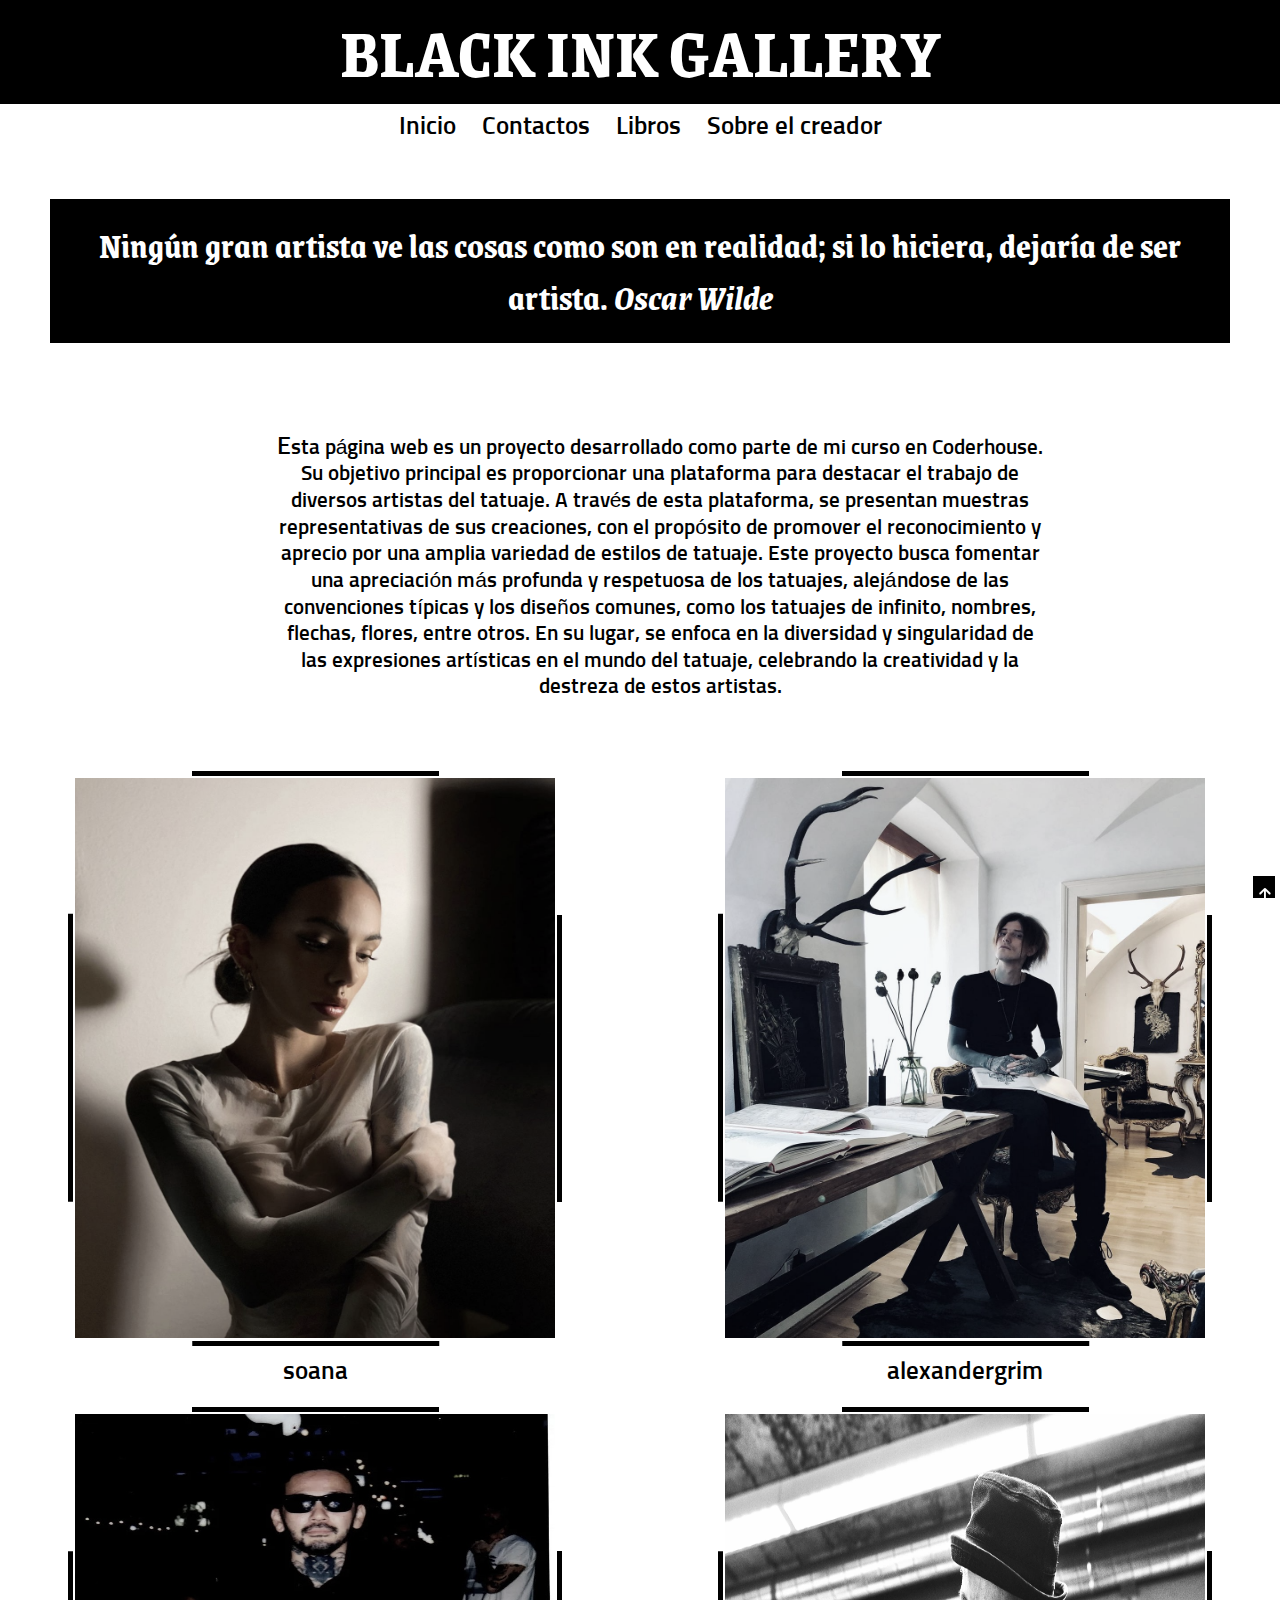
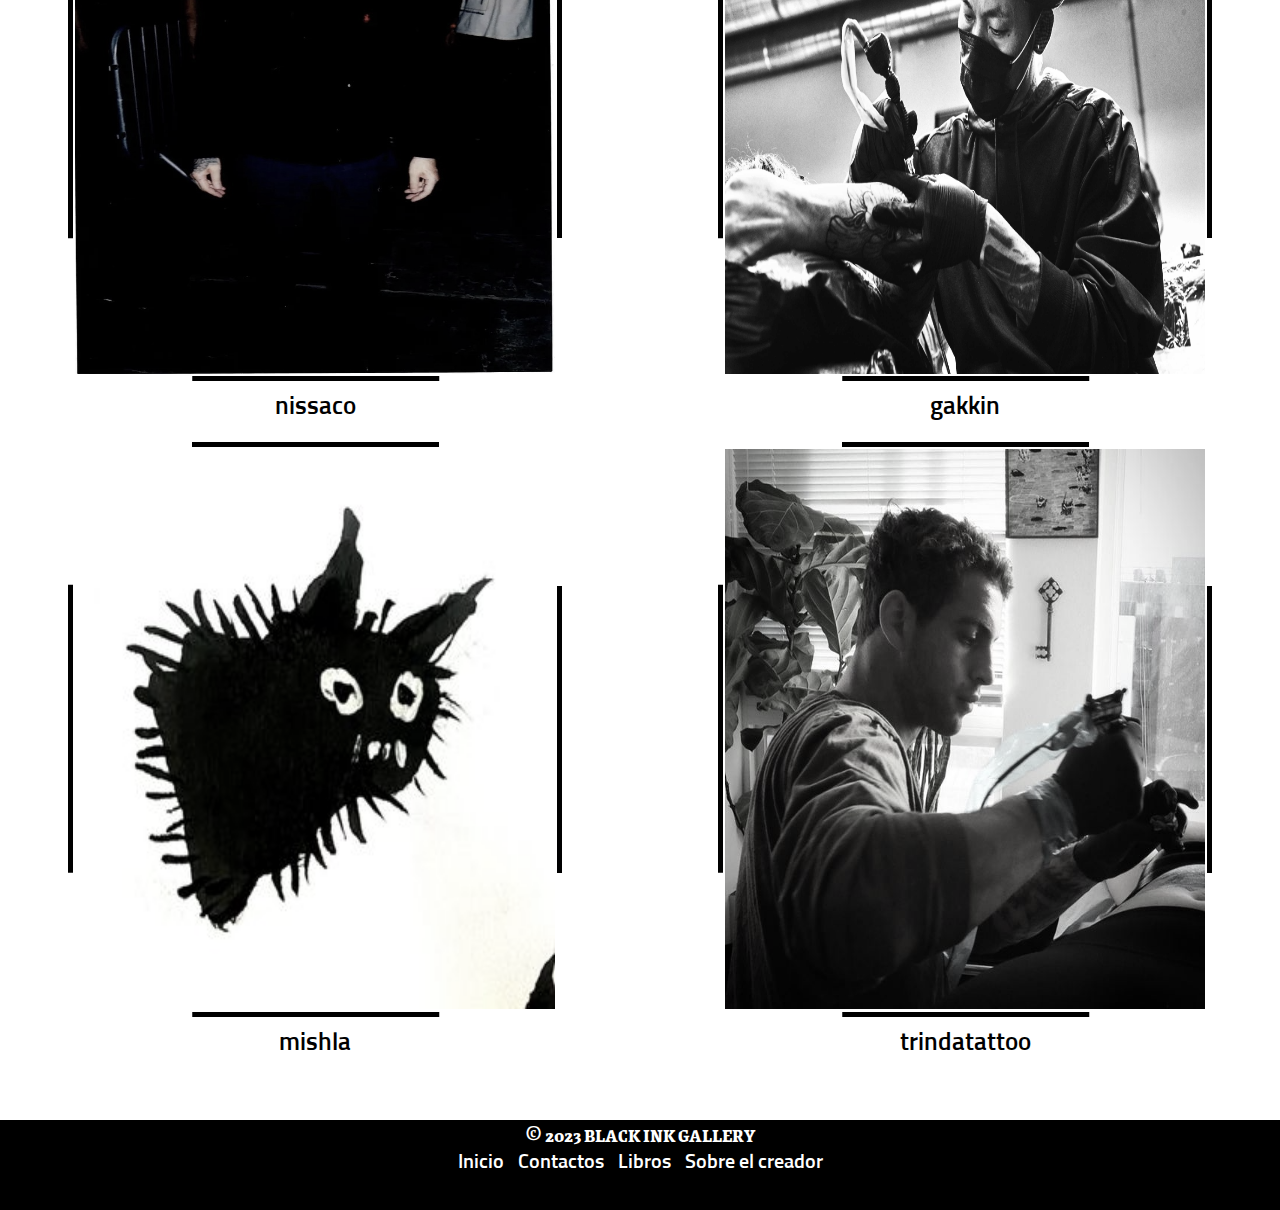
<file: index.html>
<!DOCTYPE html>
<html lang="es">
<head>
    <meta charset="UTF-8">
    <meta name="viewport" content="width=device-width, initial-scale=1.0">
    <title>BLACK INK GALLERY</title>
    <!--BS-->
    <link rel="stylesheet" href="https://cdn.jsdelivr.net/npm/bootstrap@4.6.2/dist/css/bootstrap.min.css" integrity="sha384-xOolHFLEh07PJGoPkLv1IbcEPTNtaed2xpHsD9ESMhqIYd0nLMwNLD69Npy4HI+N" crossorigin="anonymous">
    <link rel="stylesheet" href="css/estilos.css">
    <link rel="stylesheet" href="https://cdnjs.cloudflare.com/ajax/libs/font-awesome/6.0.0-beta3/css/all.min.css">
    <link rel="icon" href="/multimedia/droplet-solid.ico" type="image/x-icon">
</head>
<body>
  <h1>BLACK INK GALLERY</h1>
    <header>
        <nav class="barra">
            <ul>
              <li><a href="index.html">Inicio</a></li>
              <li><a href="./pages/contacto.html">Contactos</a></li> 
              <li><a href="./pages/libros.html">Libros</a></li>
              <li><a href="./pages/sobreelcreador.html">Sobre el creador</a></li>
            </ul>
          </nav>
    </header>

    <h2>Ningún gran artista ve las cosas como son en realidad; si lo hiciera, dejaría de ser artista. <cite>Oscar Wilde</cite></h2>

    <p class="introduccion f-letter">Esta página web es un proyecto desarrollado como parte de mi curso en Coderhouse. Su objetivo principal es proporcionar una plataforma para destacar el trabajo de diversos artistas del tatuaje. A través de esta plataforma, se presentan muestras representativas de sus creaciones, con el propósito de promover el reconocimiento y aprecio por una amplia variedad de estilos de tatuaje.
      Este proyecto busca fomentar una apreciación más profunda y respetuosa de los tatuajes, alejándose de las convenciones típicas y los diseños comunes, como los tatuajes de infinito, nombres, flechas, flores, entre otros. En su lugar, se enfoca en la diversidad y singularidad de las expresiones artísticas en el mundo del tatuaje, celebrando la creatividad y la destreza de estos artistas.</p>

    <section class="fotosprincipal">
      <div class="columna">
        <div class="itemimportante">
          <img src="multimedia/soananan/perfilsoana.jpg" class="imagenesperfil" alt="soana">
          <a href="./pages/soana.html">soana</a>
        </div> 
      </div>

      <div class="columna">
        <div class="itemimportante">
          <img src="multimedia/alexandergri/alexanderperfil.jpg" class="imagenesperfil" alt="alexandergrim">  
          <a href="./pages/alexandergrim.html">alexandergrim</a>
        </div>
      </div>  

      <div class="columna">
        <div class="itemimportante">
          <img src="multimedia/nissaco/nissacoperfil.jpg" class="imagenesperfil" alt="nissaco">
          <a href="./pages/nissaco.html">nissaco</a>
        </div>
      </div>

      <div class="columna">
        <div class="itemimportante">
          <img src="multimedia/gakkin/perfilgakkin.jpg" class="imagenesperfil" alt="gakkin">
          <a href="./pages/gakkin.html">gakkin</a>
        </div>
      </div>

      <div class="columna">
        <div class="itemimportante">
          <img src="multimedia/mishla/mishaperfil.jpg" class="imagenesperfil" alt="mishla">
          <a href="./pages/mishla.html">mishla</a>
        </div>
      </div>

      <div class="columna">
        <div class="itemimportante">
          <img src="multimedia/trindatattoo/trindadeperfil.jpg" class="imagenesperfil" alt="trindadeperfil">
          <a href="./pages/trindatattoo.html">trindatattoo</a>
        </div>
      </div>  

    </section>



    <footer>

      <h4>&copy; 2023 BLACK INK GALLERY</h4>
      <nav class="barrabaja">
        <ul>
          <li><a href="index.html">Inicio</a></li>
          <li><a href="./pages/contacto.html">Contactos</a></li> 
          <li><a href="./pages/libros.html">Libros</a></li>
          <li><a href="./pages/sobreelcreador.html">Sobre el creador</a></li>
        </ul>
      </nav>

    </footer>

    <a href="#" class="subir">
      <i class="fa-solid fa-arrow-up"></i>
    </a>

      <script src="https://cdn.jsdelivr.net/npm/jquery@3.5.1/dist/jquery.slim.min.js" integrity="sha384-DfXdz2htPH0lsSSs5nCTpuj/zy4C+OGpamoFVy38MVBnE+IbbVYUew+OrCXaRkfj" crossorigin="anonymous"></script>
      <script src="https://cdn.jsdelivr.net/npm/bootstrap@4.6.2/dist/js/bootstrap.bundle.min.js" integrity="sha384-Fy6S3B9q64WdZWQUiU+q4/2Lc9npb8tCaSX9FK7E8HnRr0Jz8D6OP9dO5Vg3Q9ct" crossorigin="anonymous"></script>

</body>
</html>
</file>
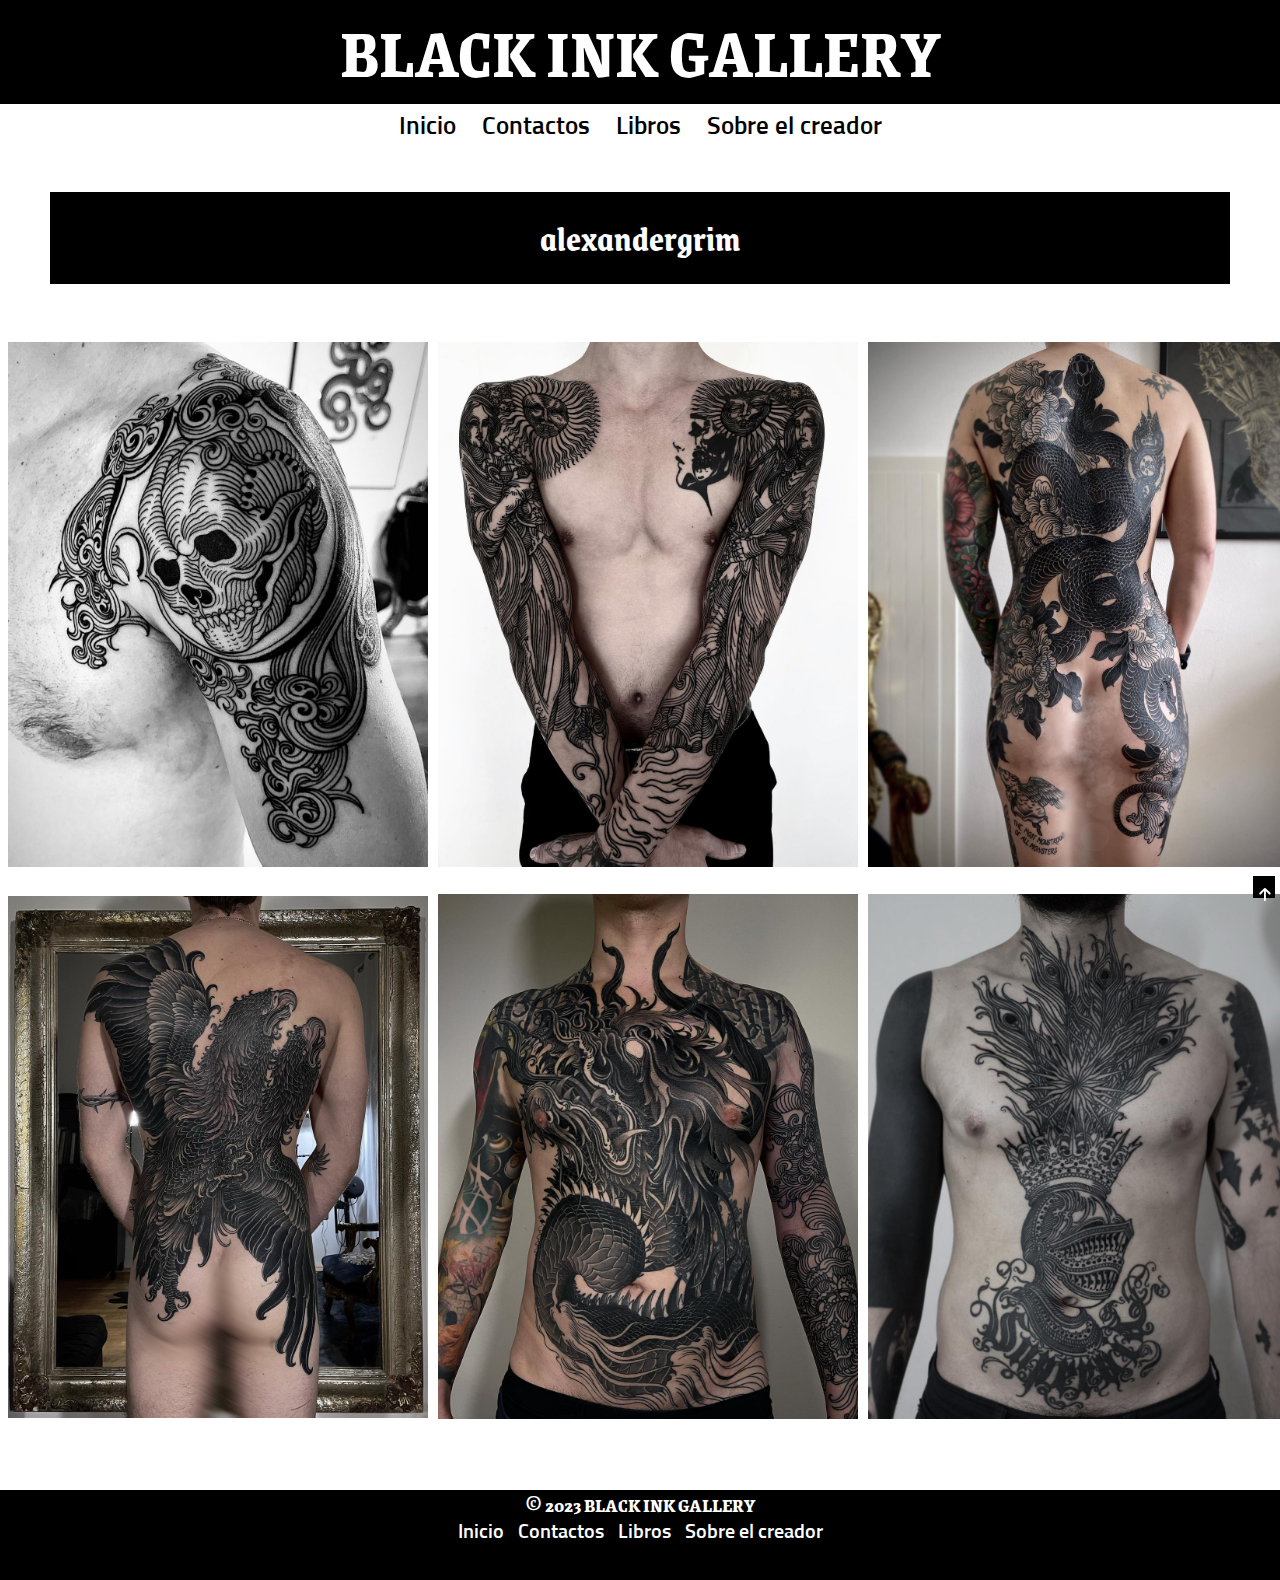
<file: pages/alexandergrim.html>
<!DOCTYPE html>
<html lang="es">
<head>
    <meta charset="UTF-8">
    <meta name="viewport" content="width=device-width, initial-scale=1.0">
    <title>BLACK INK GALLERY</title>
    <link rel="stylesheet" href="https://cdn.jsdelivr.net/npm/bootstrap@4.6.2/dist/css/bootstrap.min.css" integrity="sha384-xOolHFLEh07PJGoPkLv1IbcEPTNtaed2xpHsD9ESMhqIYd0nLMwNLD69Npy4HI+N" crossorigin="anonymous">
    <link rel="stylesheet" href="../css/estilos.css">
    <link rel="stylesheet" href="https://cdnjs.cloudflare.com/ajax/libs/font-awesome/6.0.0-beta3/css/all.min.css">
    <link rel="icon" href="/multimedia/droplet-solid.ico" type="image/x-icon">

</head>
<body>
    <h1>BLACK INK GALLERY</h1>
    <header>
        <nav class="barra">
            <ul>
            <li><a href="../index.html">Inicio</a></li>
            <li><a href="contacto.html">Contactos</a></li> 
            <li><a href="libros.html">Libros</a></li>
            <li><a href="sobreelcreador.html">Sobre el creador</a></li>
            </ul>
        </nav>
        <h2>
            alexandergrim
        </h2>

        

        <div class="imagenes">
            <img src="/multimedia/alexandergri/246839284_679059713066139_1930640839642916333_n.jpg" class="galerias">
            <img src="/multimedia/alexandergri/248394465_460019818760373_2402792291408408571_n.jpg" class="galerias">
            <img src="/multimedia/alexandergri/280966694_122722373755618_8820068360988707276_n.jpg" class="galerias">
            <img src="/multimedia/alexandergri/271449184_643043310460703_4778332119710702655_n.jpg" class="galerias">
            <img src="/multimedia/alexandergri/330977242_760834278623061_2643625364024505794_n.jpg" class="galerias">
            <img src="/multimedia/alexandergri/58909983_2391204484534777_7543096023322316089_n.jpg" class="galerias">
        </div>
        
        <footer>

            <h4>&copy; 2023 BLACK INK GALLERY</h4>
            <nav class="barrabaja">
            <ul>
                <li><a href="../index.html">Inicio</a></li>
                <li><a href="contacto.html">Contactos</a></li> 
                <li><a href="libros.html">Libros</a></li>
                <li><a href="sobreelcreador.html">Sobre el creador</a></li>
            </ul>
            </nav>
        </footer>
        <a href="#" class="subir">
            <i class="fa-solid fa-arrow-up"></i>
        </a>
        <script src="https://cdn.jsdelivr.net/npm/jquery@3.5.1/dist/jquery.slim.min.js" integrity="sha384-DfXdz2htPH0lsSSs5nCTpuj/zy4C+OGpamoFVy38MVBnE+IbbVYUew+OrCXaRkfj" crossorigin="anonymous"></script>
        <script src="https://cdn.jsdelivr.net/npm/bootstrap@4.6.2/dist/js/bootstrap.bundle.min.js" integrity="sha384-Fy6S3B9q64WdZWQUiU+q4/2Lc9npb8tCaSX9FK7E8HnRr0Jz8D6OP9dO5Vg3Q9ct" crossorigin="anonymous"></script>
</body>
</html>
</file>
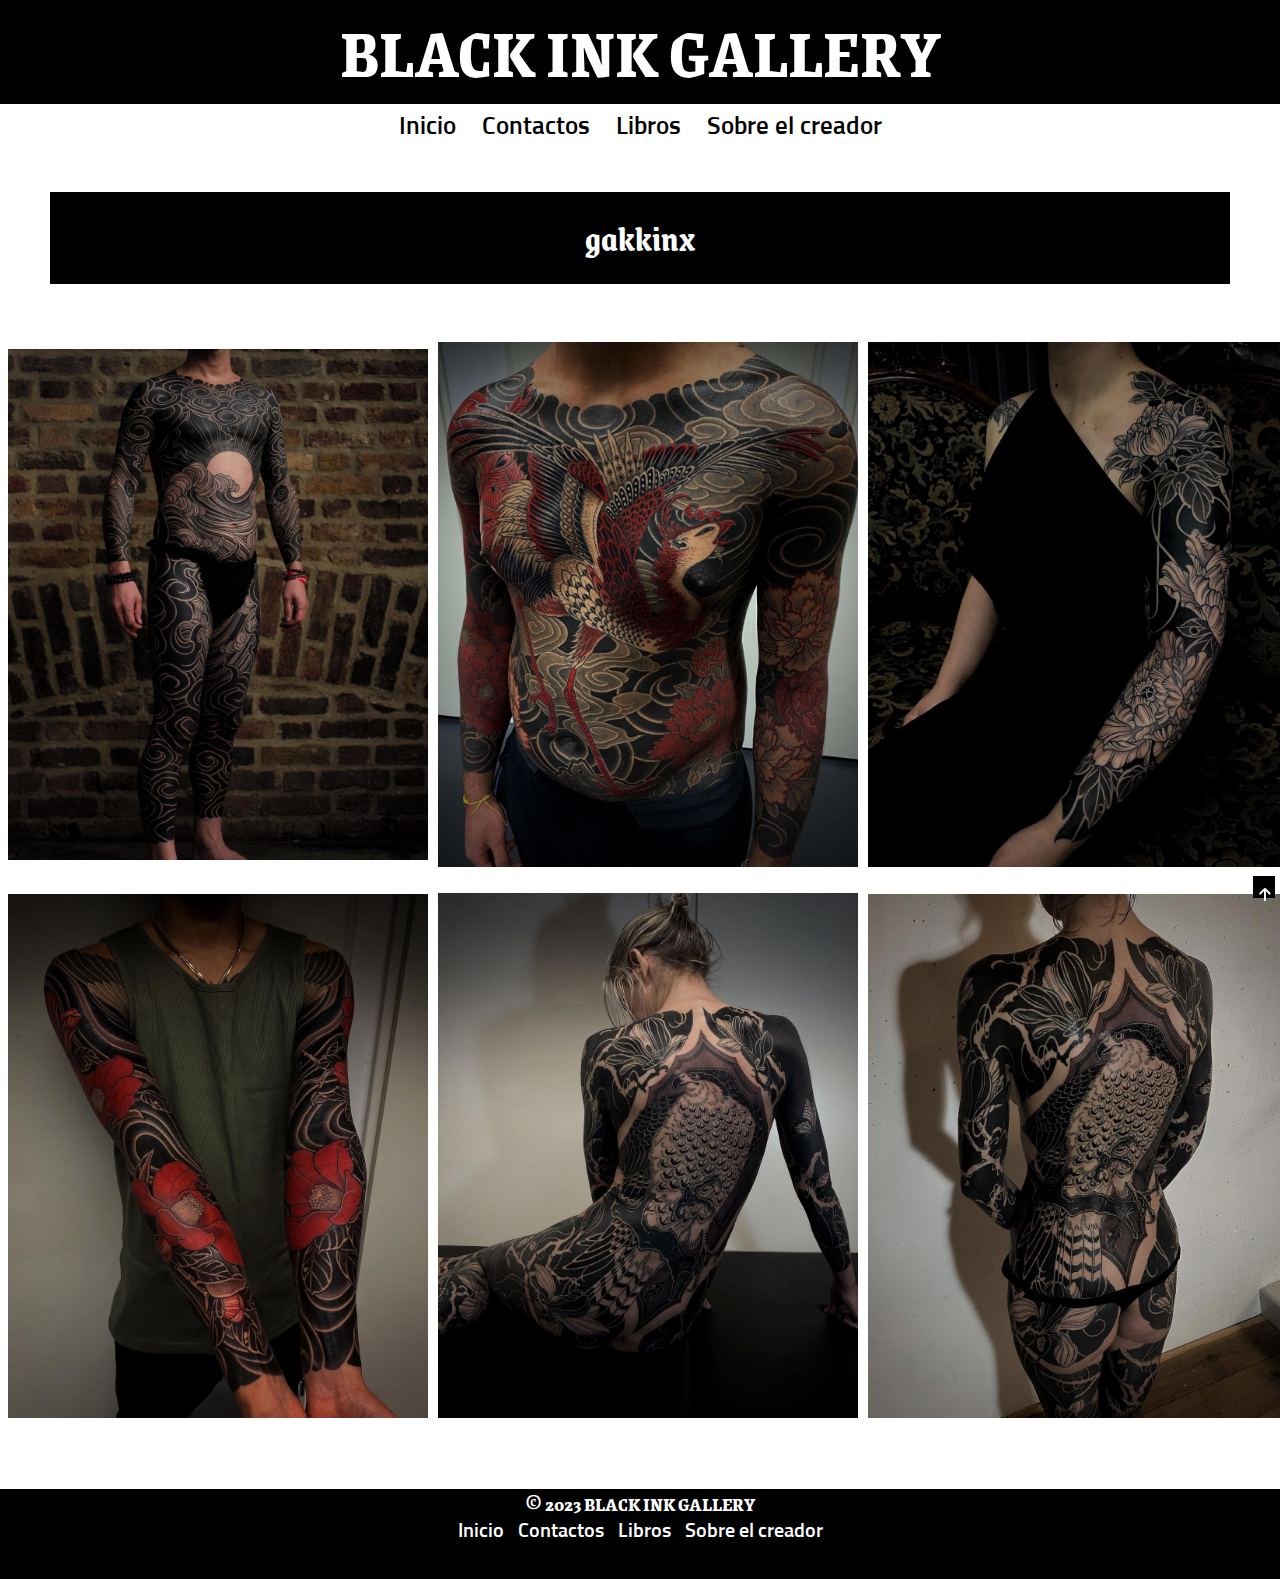
<file: pages/gakkin.html>
<!DOCTYPE html>
<html lang="es">
<head>
    <meta charset="UTF-8">
    <meta name="viewport" content="width=device-width, initial-scale=1.0">
    <title>BLACK INK GALLERY</title>
    <link rel="stylesheet" href="https://cdn.jsdelivr.net/npm/bootstrap@4.6.2/dist/css/bootstrap.min.css" integrity="sha384-xOolHFLEh07PJGoPkLv1IbcEPTNtaed2xpHsD9ESMhqIYd0nLMwNLD69Npy4HI+N" crossorigin="anonymous">
    <link rel="stylesheet" href="../css/estilos.css">
    <link rel="stylesheet" href="https://cdnjs.cloudflare.com/ajax/libs/font-awesome/6.0.0-beta3/css/all.min.css">
    <link rel="icon" href="/multimedia/droplet-solid.ico" type="image/x-icon">
</head>
<body>
    <h1>BLACK INK GALLERY</h1>
    <header>
        <nav class="barra">
            <ul>
            <li><a href="../index.html">Inicio</a></li>
            <li><a href="contacto.html">Contactos</a></li> 
            <li><a href="libros.html">Libros</a></li>
            <li><a href="sobreelcreador.html">Sobre el creador</a></li>
            </ul>
        </nav>
        <h2>gakkinx</h2>

        <div class="imagenes">
        <img src="/multimedia/gakkin/125498331_1075275612934902_2710802933106135969_n.jpg" class="galerias">
        <img src="/multimedia/gakkin/130913130_408372287141979_5980346901424504887_n.jpg" class="galerias">
        <img src="/multimedia/gakkin/243153167_593952595071267_7597269847073050107_n.jpg" class="galerias">
        <img src="/multimedia/gakkin/260765601_253917136723844_7192290166888765989_n.jpg" class="galerias">
        <img src="/multimedia/gakkin/265712613_1054535462061793_6709093208864056929_n.jpg" class="galerias">
        <img src="/multimedia/gakkin/271632953_674914790203615_6388987942670903476_n.jpg" class="galerias">
        </div>
        


        <footer>
            <h4>&copy; 2023 BLACK INK GALLERY</h4>
            <nav class="barrabaja">
            <ul>
                <li><a href="../index.html">Inicio</a></li>
                <li><a href="contacto.html">Contactos</a></li> 
                <li><a href="libros.html">Libros</a></li>
                <li><a href="sobreelcreador.html">Sobre el creador</a></li>
            </ul>
            </nav>
        </footer>
        <a href="#" class="subir">
            <i class="fa-solid fa-arrow-up"></i>
        </a>
        <script src="https://cdn.jsdelivr.net/npm/jquery@3.5.1/dist/jquery.slim.min.js" integrity="sha384-DfXdz2htPH0lsSSs5nCTpuj/zy4C+OGpamoFVy38MVBnE+IbbVYUew+OrCXaRkfj" crossorigin="anonymous"></script>
        <script src="https://cdn.jsdelivr.net/npm/bootstrap@4.6.2/dist/js/bootstrap.bundle.min.js" integrity="sha384-Fy6S3B9q64WdZWQUiU+q4/2Lc9npb8tCaSX9FK7E8HnRr0Jz8D6OP9dO5Vg3Q9ct" crossorigin="anonymous"></script>
</body>
</html>
</file>
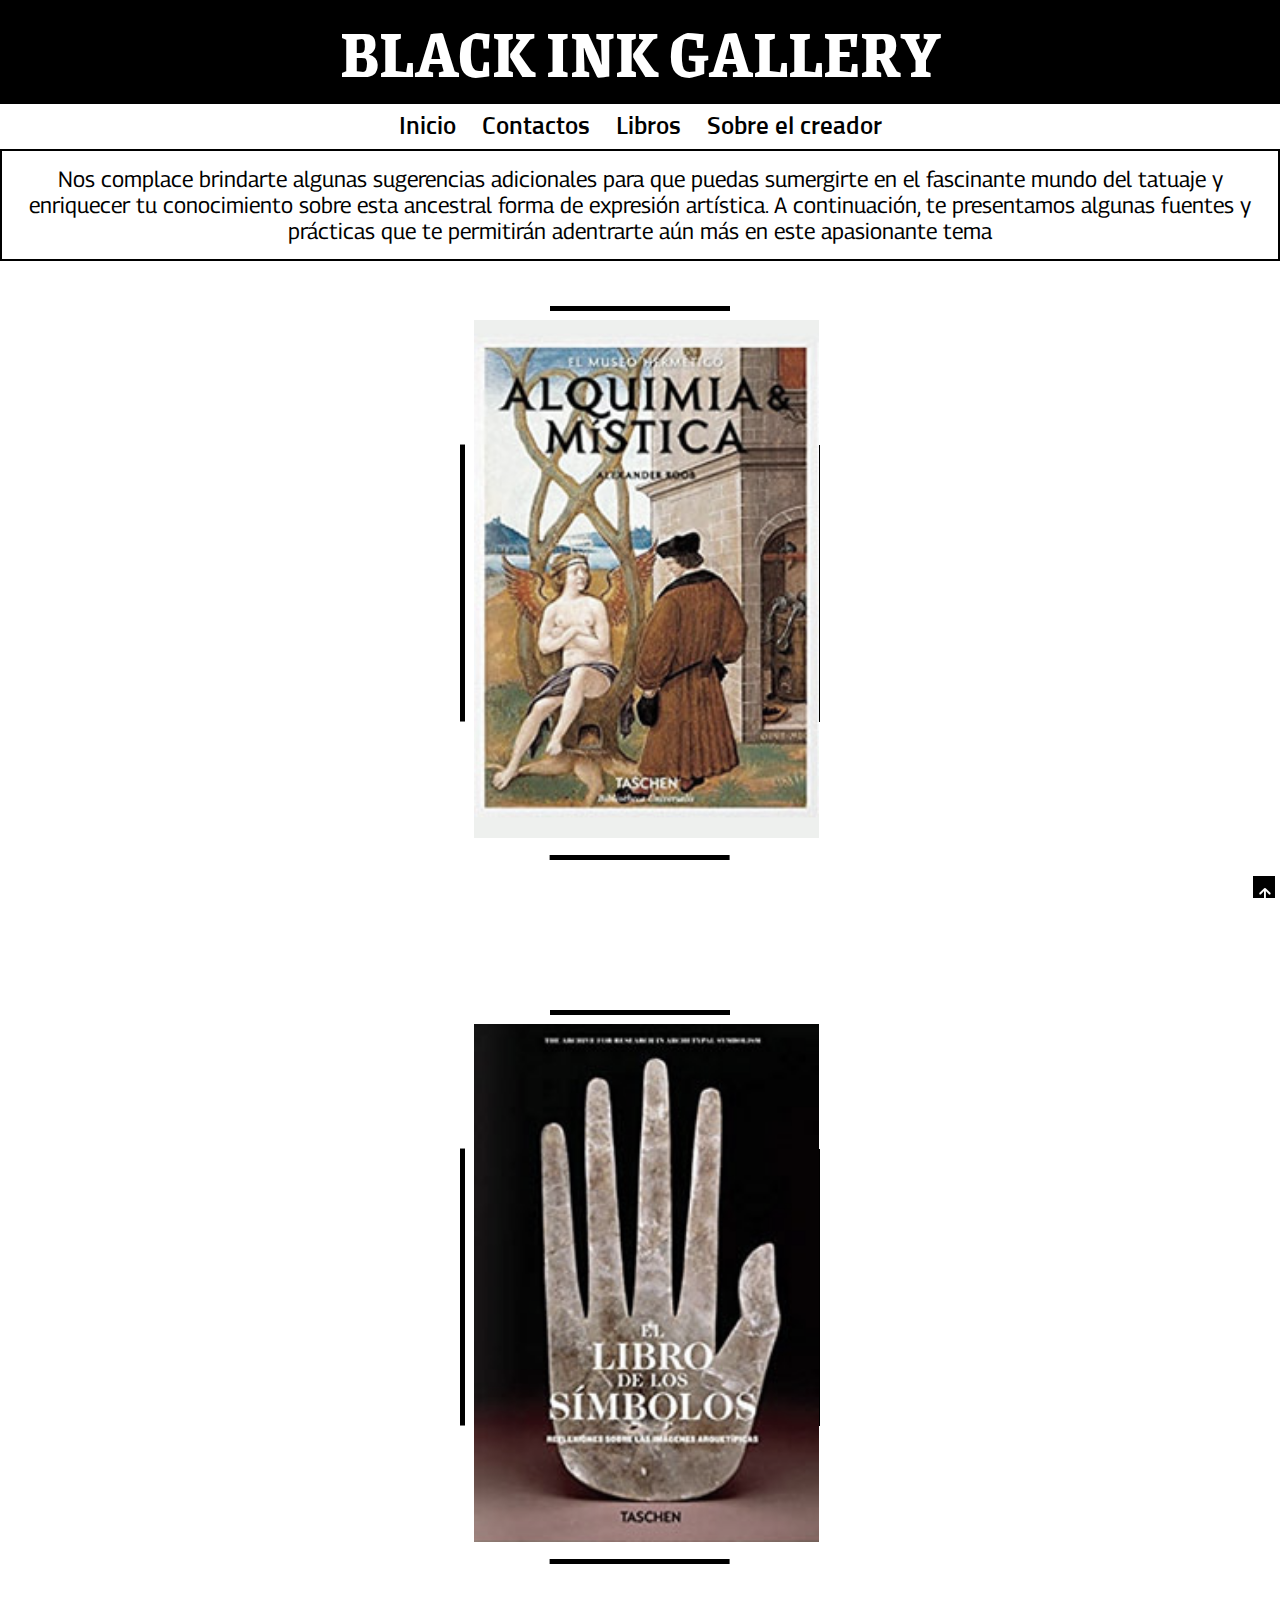
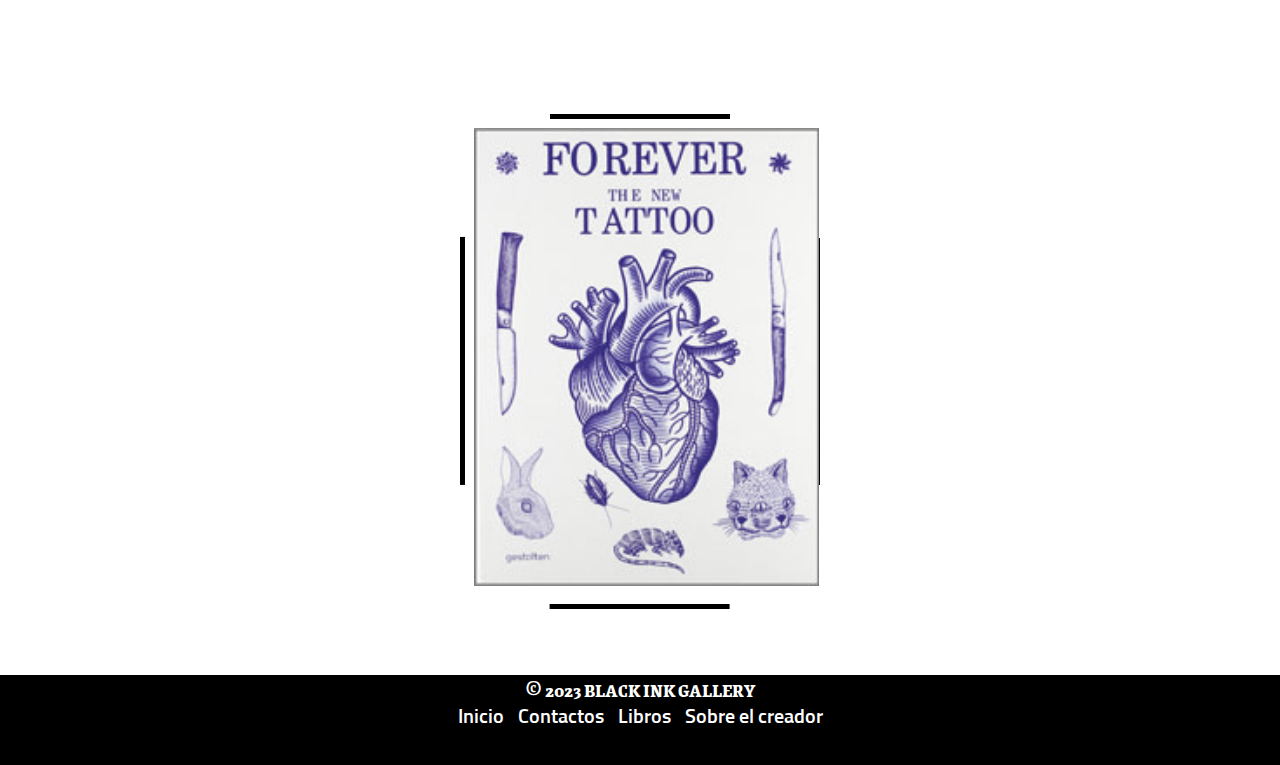
<file: pages/libros.html>
<!DOCTYPE html>
<html lang="es">
<head>
    <meta charset="UTF-8">
    <meta name="viewport" content="width=device-width, initial-scale=1.0">
    <title>BLACK INK GALLERY</title>
    <link rel="stylesheet" href="https://cdn.jsdelivr.net/npm/bootstrap@4.6.2/dist/css/bootstrap.min.css" integrity="sha384-xOolHFLEh07PJGoPkLv1IbcEPTNtaed2xpHsD9ESMhqIYd0nLMwNLD69Npy4HI+N" crossorigin="anonymous">
    <link rel="stylesheet" href="../css/estilos.css">
    <link rel="stylesheet" href="https://cdnjs.cloudflare.com/ajax/libs/font-awesome/6.0.0-beta3/css/all.min.css">
    <link rel="icon" href="/multimedia/droplet-solid.ico" type="image/x-icon">
</head>
<body>
    <h1>BLACK INK GALLERY</h1>
    <header>
        <nav class="barra">
            <ul>
            <li><a href="../index.html">Inicio</a></li>
            <li><a href="contacto.html">Contactos</a></li> 
            <li><a href="libros.html">Libros</a></li>
            <li><a href="sobreelcreador.html">Sobre el creador</a></li>
            </ul>
        </nav>
    </header>

<p class="parrafos">Nos complace brindarte algunas sugerencias adicionales para que puedas sumergirte en el fascinante mundo del tatuaje y enriquecer tu conocimiento sobre esta ancestral forma de expresión artística. A continuación, te presentamos algunas
    fuentes y prácticas que te permitirán adentrarte aún más en este apasionante tema</p>

    <section class="librostatto">
        <div class="libroslink">
            <div class="fotoslibros">
                <a href="https://articulo.mercadolibre.com.ar/MLA-1115610509-book-alquimia-and-mistica-roob-alexander-_JM#position=2&search_layout=stack&type=item&tracking_id=25e40d5a-0a1b-4466-a31c-93bcd9f5f34d" target="_blank">
                    <img src="/multimedia/libros/alquimiaymistica.jpg" class="galerias" alt="Alquimia y Mística">
                </a> 
            </div>
            <div class="fotoslibros">
                <a href="https://articulo.mercadolibre.com.ar/MLA-1342798426-libro-el-libro-de-los-simbolos-aras-archive-for-resea-_JM#position=29&search_layout=stack&type=item&tracking_id=1b76ac1e-1c03-4548-873c-ddb361a20bd3" target="_blank">
                    <img src="/multimedia/libros/ellibrodesimbolos.jpg" class="galerias" alt="El libro de los simbolos">
                </a>
            </div>
            <div class="fotoslibros">
                <a href="https://articulo.mercadolibre.com.ar/MLA-1242358854-libro-forever-the-new-tattoo-_JM#position=6&search_layout=stack&type=item&tracking_id=91e80b71-82e8-449c-b9df-21a48cc0beb2" target="_blank">
                    <img src="/multimedia/libros/foreverthenewtattoo.jpg" class="galerias" alt="Libro Forever The New Tattoo">
                </a>
            </div>
        </div>
    </section>



    <footer>
        <h4>&copy; 2023 BLACK INK GALLERY</h4>
        <nav class="barrabaja">
        <ul>
            <li><a href="../index.html">Inicio</a></li>
            <li><a href="contacto.html">Contactos</a></li> 
            <li><a href="libros.html">Libros</a></li>
            <li><a href="sobreelcreador.html">Sobre el creador</a></li>
        </ul>
        </nav>
    </footer>
    <a href="#" class="subir">
        <i class="fa-solid fa-arrow-up"></i>
    </a>
    <script src="https://cdn.jsdelivr.net/npm/jquery@3.5.1/dist/jquery.slim.min.js" integrity="sha384-DfXdz2htPH0lsSSs5nCTpuj/zy4C+OGpamoFVy38MVBnE+IbbVYUew+OrCXaRkfj" crossorigin="anonymous"></script>
    <script src="https://cdn.jsdelivr.net/npm/bootstrap@4.6.2/dist/js/bootstrap.bundle.min.js" integrity="sha384-Fy6S3B9q64WdZWQUiU+q4/2Lc9npb8tCaSX9FK7E8HnRr0Jz8D6OP9dO5Vg3Q9ct" crossorigin="anonymous"></script>
</body>
</html>
</file>
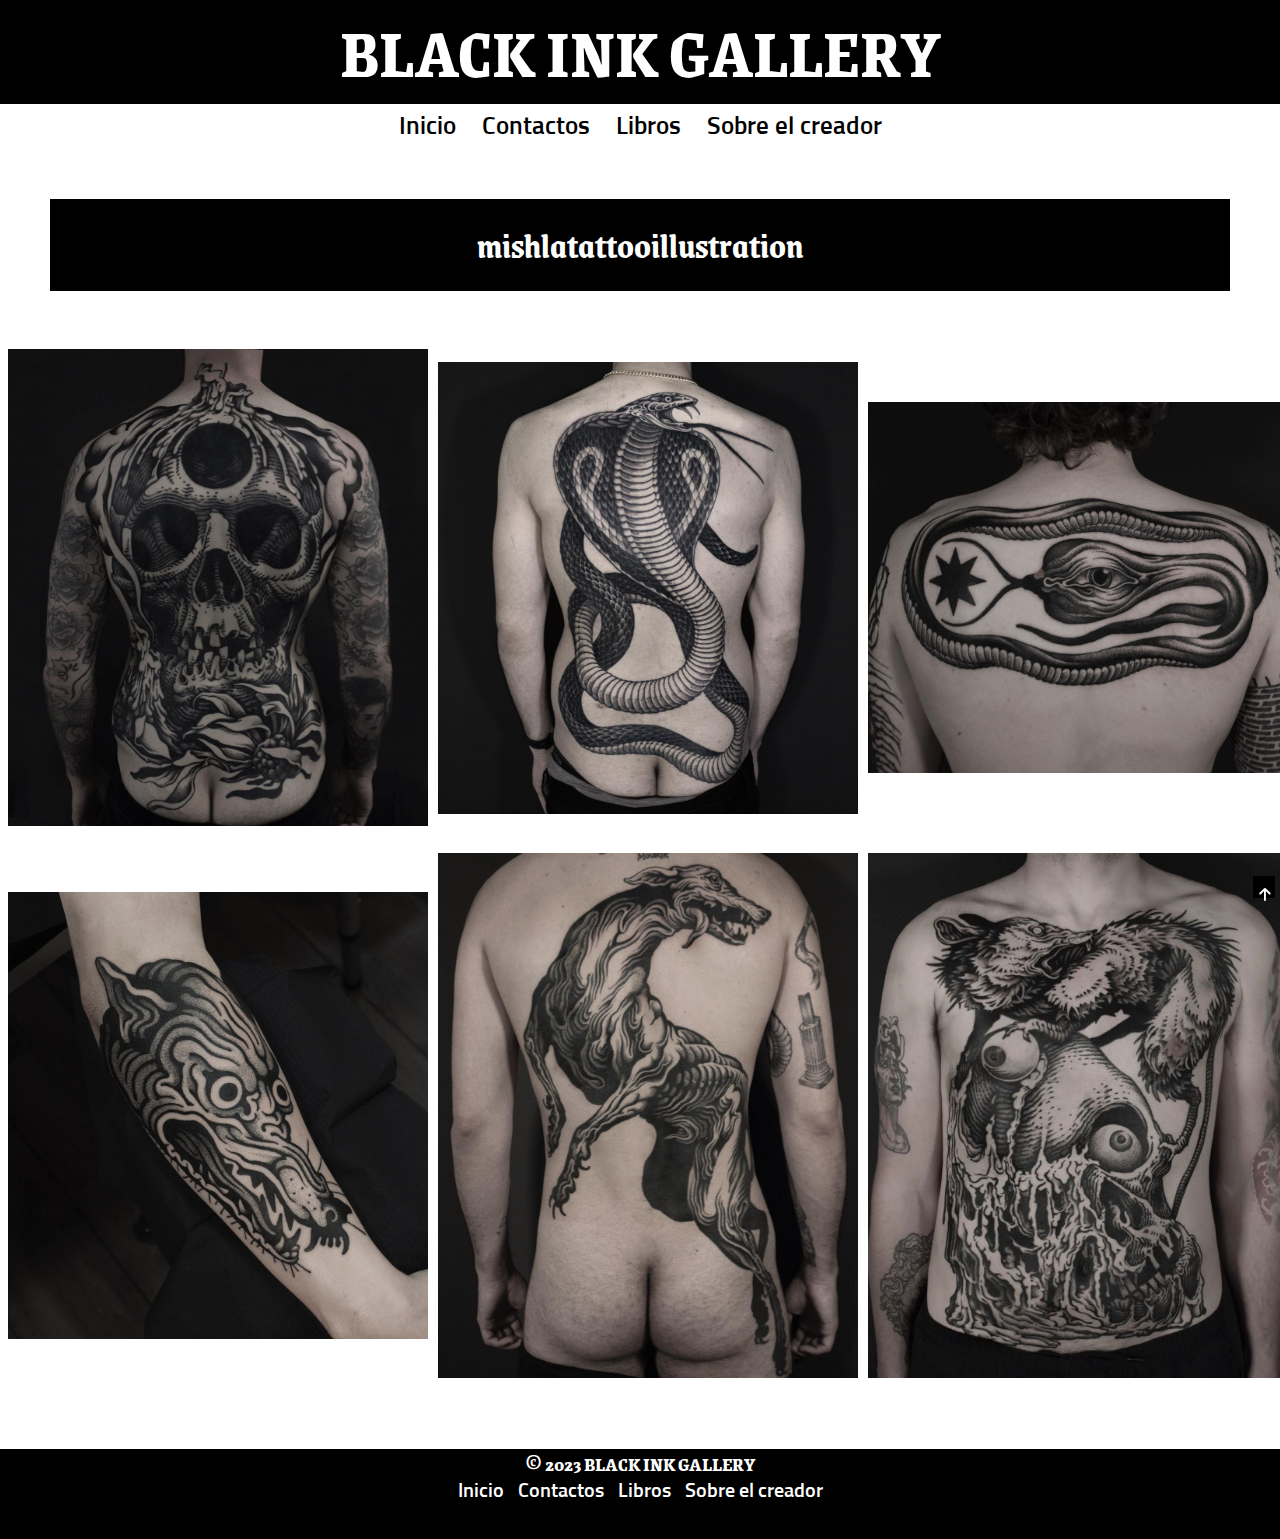
<file: pages/mishla.html>
<!DOCTYPE html>
<html lang="es">
<head>
    <meta charset="UTF-8">
    <meta name="viewport" content="width=device-width, initial-scale=1.0">
    <title>BLACK INK GALLERY</title>
    <link rel="stylesheet" href="https://cdn.jsdelivr.net/npm/bootstrap@4.6.2/dist/css/bootstrap.min.css" integrity="sha384-xOolHFLEh07PJGoPkLv1IbcEPTNtaed2xpHsD9ESMhqIYd0nLMwNLD69Npy4HI+N" crossorigin="anonymous">
    <link rel="stylesheet" href="../css/estilos.css">
    <link rel="stylesheet" href="https://cdnjs.cloudflare.com/ajax/libs/font-awesome/6.0.0-beta3/css/all.min.css">
    <link rel="icon" href="/multimedia/droplet-solid.ico" type="image/x-icon">
</head>
<body>
    <h1>BLACK INK GALLERY</h1>
    <header>
        <nav class="barra">
            <ul>
            <li><a href="../index.html">Inicio</a></li>
            <li><a href="contacto.html">Contactos</a></li> 
            <li><a href="libros.html">Libros</a></li>
            <li><a href="sobreelcreador.html">Sobre el creador</a></li>
            </ul>
            </nav>
    </header>
    <h2>mishlatattooillustration</h2>

    <div class="imagenes">
    <img src="/multimedia/mishla/122985766_454813402162290_5870080255772764902_n.jpg" class="galerias">
    <img src="/multimedia/mishla/198161475_978721626276504_8944121079791115561_n.jpg" class="galerias">
    <img src="/multimedia/mishla/264832683_1022041011686412_1743786791336831712_n.jpg" class="galerias">
    <img src="/multimedia/mishla/272015382_680169089674125_6993392862367908711_n.jpg" class="galerias">
    <img src="/multimedia/mishla/292892060_573806514117405_4827034730782368622_n.jpg" class="galerias">
    <img src="/multimedia/mishla/319319556_3372822196339507_6329093446300905092_n.jpg" class="galerias">
    </div>
    

    <footer>
        <h4>&copy; 2023 BLACK INK GALLERY</h4>
        <nav class="barrabaja">
        <ul>
            <li><a href="../index.html">Inicio</a></li>
            <li><a href="contacto.html">Contactos</a></li> 
            <li><a href="libros.html">Libros</a></li>
            <li><a href="sobreelcreador.html">Sobre el creador</a></li>
        </ul>
        </nav>
    </footer>
    <a href="#" class="subir">
        <i class="fa-solid fa-arrow-up"></i>
    </a>
    <script src="https://cdn.jsdelivr.net/npm/jquery@3.5.1/dist/jquery.slim.min.js" integrity="sha384-DfXdz2htPH0lsSSs5nCTpuj/zy4C+OGpamoFVy38MVBnE+IbbVYUew+OrCXaRkfj" crossorigin="anonymous"></script>
    <script src="https://cdn.jsdelivr.net/npm/bootstrap@4.6.2/dist/js/bootstrap.bundle.min.js" integrity="sha384-Fy6S3B9q64WdZWQUiU+q4/2Lc9npb8tCaSX9FK7E8HnRr0Jz8D6OP9dO5Vg3Q9ct" crossorigin="anonymous"></script>
</body>
</html>
</file>
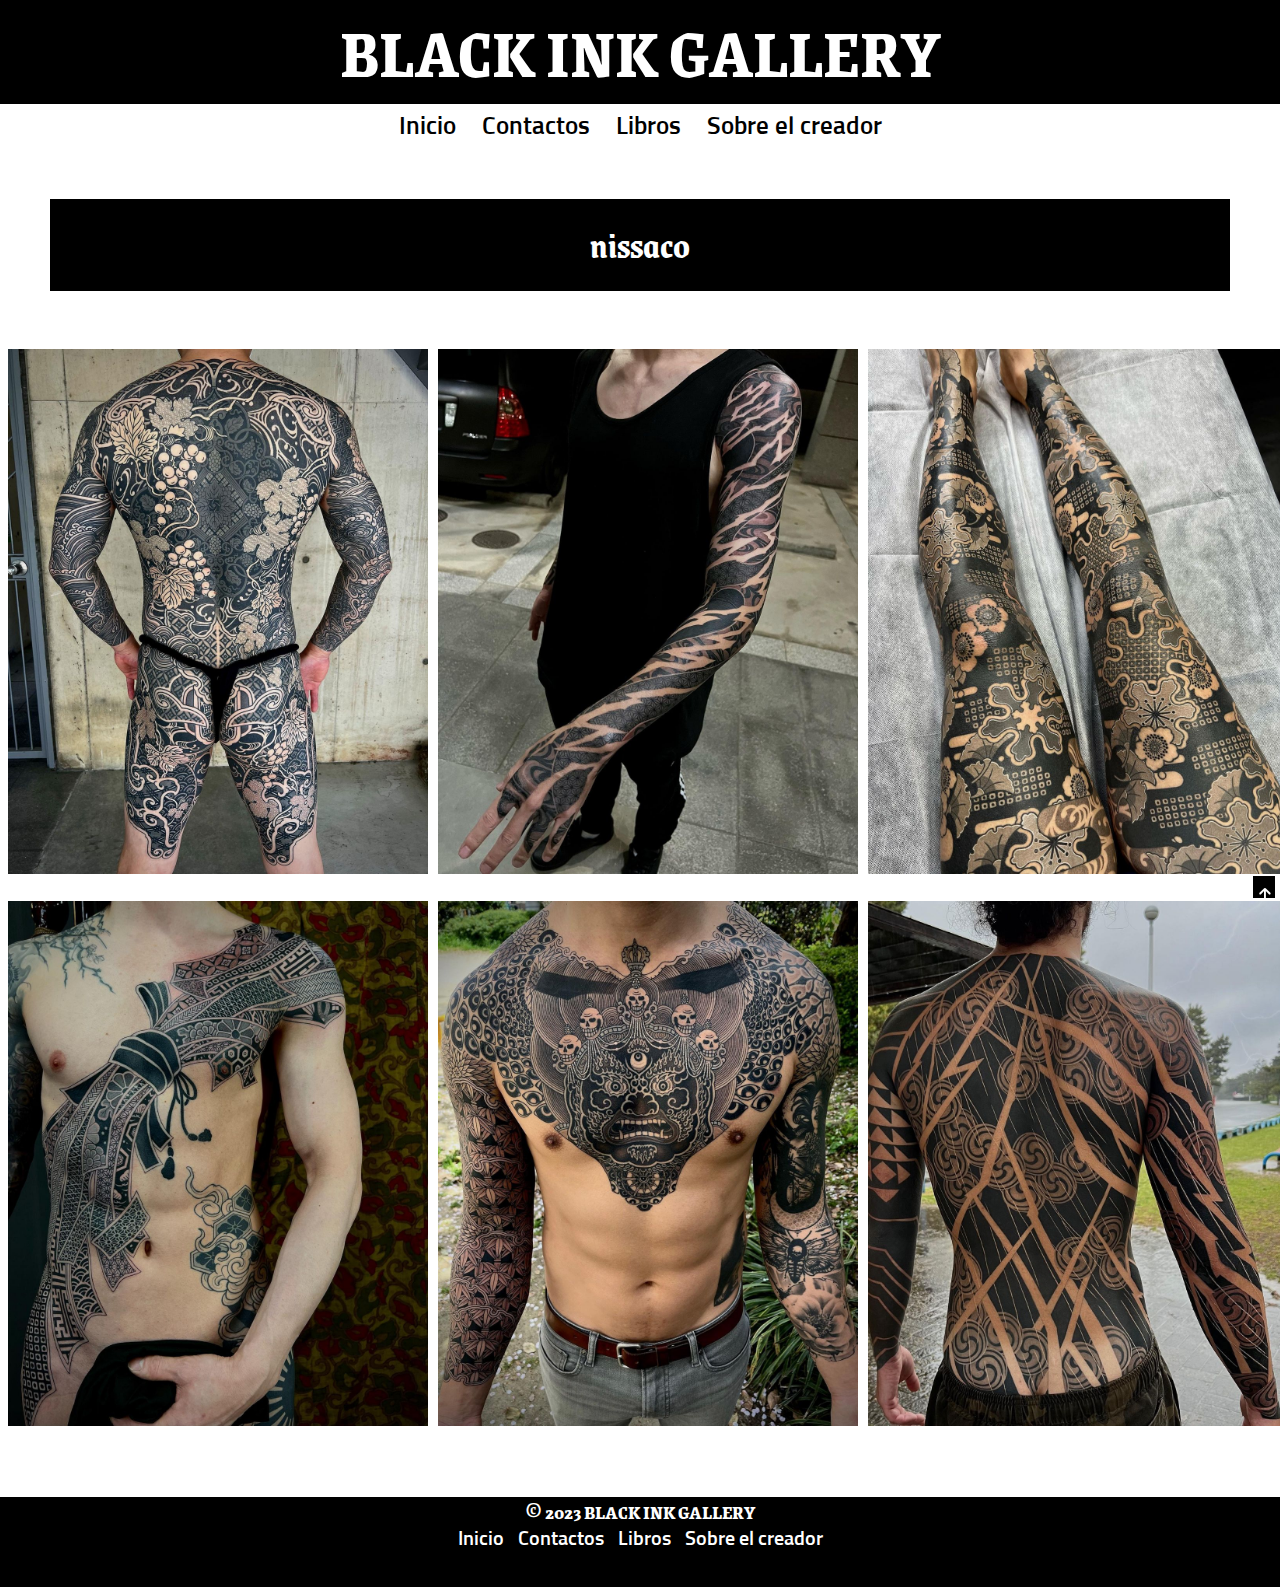
<file: pages/nissaco.html>
<!DOCTYPE html>
<html lang="es">
<head>
    <meta charset="UTF-8">
    <meta name="viewport" content="width=device-width, initial-scale=1.0">
    <title>BLACK INK GALLERY</title>
    <link rel="stylesheet" href="https://cdn.jsdelivr.net/npm/bootstrap@4.6.2/dist/css/bootstrap.min.css" integrity="sha384-xOolHFLEh07PJGoPkLv1IbcEPTNtaed2xpHsD9ESMhqIYd0nLMwNLD69Npy4HI+N" crossorigin="anonymous">
    <link rel="stylesheet" href="../css/estilos.css">
    <link rel="stylesheet" href="https://cdnjs.cloudflare.com/ajax/libs/font-awesome/6.0.0-beta3/css/all.min.css">
    <link rel="icon" href="/multimedia/droplet-solid.ico" type="image/x-icon">
</head>
<body>
    <h1>BLACK INK GALLERY</h1>
    <header>
        <nav class="barra">
            <ul>
            <li><a href="../index.html">Inicio</a></li>
            <li><a href="contacto.html">Contactos</a></li> 
            <li><a href="libros.html">Libros</a></li>
            <li><a href="sobreelcreador.html">Sobre el creador</a></li>
            </ul>
            </nav>
    </header>
    <h2>nissaco</h2>

    <div class="imagenes"> 
        <img src="/multimedia/nissaco/303310545_512961420830640_579733090504947635_n.jpg" class="galerias">
        <img src="/multimedia/nissaco/316596619_2967435523401973_9072476179635691611_n.jpg" class="galerias">
        <img src="/multimedia/nissaco/317067441_697315098676770_1088378780031180981_n.jpg" class="galerias">
        <img src="/multimedia/nissaco/326465313_855151272263459_8213189895778573533_n.jpg" class="galerias">
        <img src="/multimedia/nissaco/338754806_538227571759362_4252361238986765258_n.jpg" class="galerias">
        <img src="/multimedia/nissaco/340176416_4153649554861979_6164491829768032879_n.jpg" class="galerias">
    </div>
    
    

    <footer>
        <h4>&copy; 2023 BLACK INK GALLERY</h4>
        <nav class="barrabaja">
        <ul>
            <li><a href="../index.html">Inicio</a></li>
            <li><a href="contacto.html">Contactos</a></li> 
            <li><a href="libros.html">Libros</a></li>
            <li><a href="sobreelcreador.html">Sobre el creador</a></li>
        </ul>
        </nav>
    </footer>
    <a href="#" class="subir">
        <i class="fa-solid fa-arrow-up"></i>
    </a>
    <script src="https://cdn.jsdelivr.net/npm/jquery@3.5.1/dist/jquery.slim.min.js" integrity="sha384-DfXdz2htPH0lsSSs5nCTpuj/zy4C+OGpamoFVy38MVBnE+IbbVYUew+OrCXaRkfj" crossorigin="anonymous"></script>
    <script src="https://cdn.jsdelivr.net/npm/bootstrap@4.6.2/dist/js/bootstrap.bundle.min.js" integrity="sha384-Fy6S3B9q64WdZWQUiU+q4/2Lc9npb8tCaSX9FK7E8HnRr0Jz8D6OP9dO5Vg3Q9ct" crossorigin="anonymous"></script>
</body>
</html>
</file>
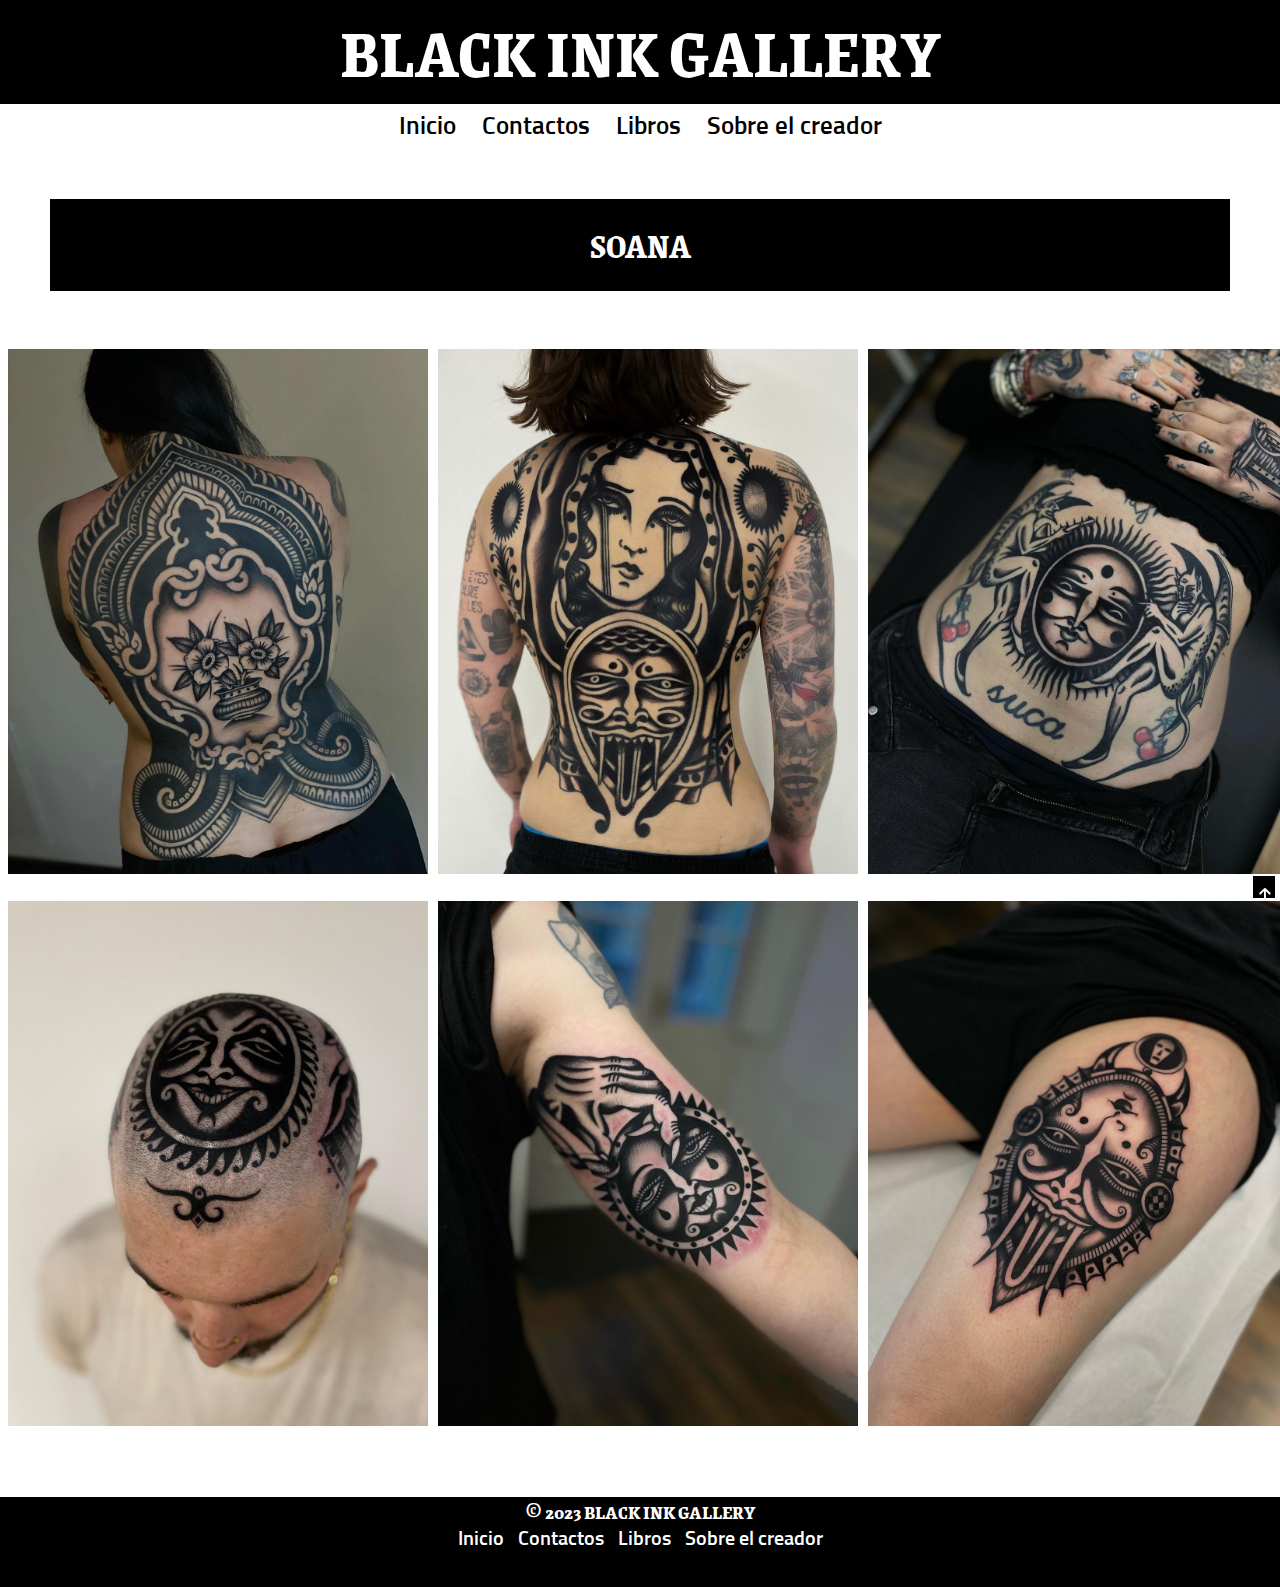
<file: pages/soana.html>
<!DOCTYPE html>
<html lang="es">
<head>
    <meta charset="UTF-8">
    <meta name="viewport" content="width=device-width, initial-scale=1.0">
    <title>BLANK INK GALLERY</title>
    <link rel="stylesheet" href="https://cdn.jsdelivr.net/npm/bootstrap@4.6.2/dist/css/bootstrap.min.css" integrity="sha384-xOolHFLEh07PJGoPkLv1IbcEPTNtaed2xpHsD9ESMhqIYd0nLMwNLD69Npy4HI+N" crossorigin="anonymous">
    <link rel="stylesheet" href="../css/estilos.css">
    <link rel="stylesheet" href="https://cdnjs.cloudflare.com/ajax/libs/font-awesome/6.0.0-beta3/css/all.min.css">
    <link rel="icon" href="/multimedia/droplet-solid.ico" type="image/x-icon">

</head>
<body>
    <h1>BLACK INK GALLERY</h1>
    <header>
        <nav class="barra">
            <ul>
              <li><a href="../index.html">Inicio</a></li>
              <li><a href="contacto.html">Contactos</a></li> 
              <li><a href="libros.html">Libros</a></li>
              <li><a href="sobreelcreador.html">Sobre el creador</a></li>
            </ul>
          </nav>
    </header>
    
    <h2>SOANA</h2>

    <div class="imagenes">
    <img src="/multimedia/soananan/286865174_1869549196713172_4438959446375204736_n.jpg" class="galerias">
    <img src="/multimedia/soananan/317606376_180288657997931_4204786317716758714_n.jpg" class="galerias">
    <img src="/multimedia/soananan/328512578_517470667155788_7055985433613478455_n.jpg" class="galerias">
    <img src="/multimedia/soananan/332816037_101634816185547_3218390039495044105_n.jpg" class="galerias">
    <img src="/multimedia/soananan/333114203_533918272202813_1619385808213376298_n.jpg" class="galerias">
    <img src="/multimedia/soananan/347557078_598619658718511_7195292988259150826_n.jpg"class="galerias">
    </div>
    

    <footer>
    <h4>&copy; 2023 BLACK INK GALLERY</h4>
    <nav class="barrabaja">
    <ul>
        <li><a href="../index.html">Inicio</a></li>
        <li><a href="contacto.html">Contactos</a></li> 
        <li><a href="libros.html">Libros</a></li>
        <li><a href="sobreelcreador.html">Sobre el creador</a></li>
    </ul>
    </nav>
</footer>
<a href="#" class="subir">
    <i class="fa-solid fa-arrow-up"></i>
</a>
<script src="https://cdn.jsdelivr.net/npm/jquery@3.5.1/dist/jquery.slim.min.js" integrity="sha384-DfXdz2htPH0lsSSs5nCTpuj/zy4C+OGpamoFVy38MVBnE+IbbVYUew+OrCXaRkfj" crossorigin="anonymous"></script>
    <script src="https://cdn.jsdelivr.net/npm/bootstrap@4.6.2/dist/js/bootstrap.bundle.min.js" integrity="sha384-Fy6S3B9q64WdZWQUiU+q4/2Lc9npb8tCaSX9FK7E8HnRr0Jz8D6OP9dO5Vg3Q9ct" crossorigin="anonymous"></script>
</body>
</html>
</file>
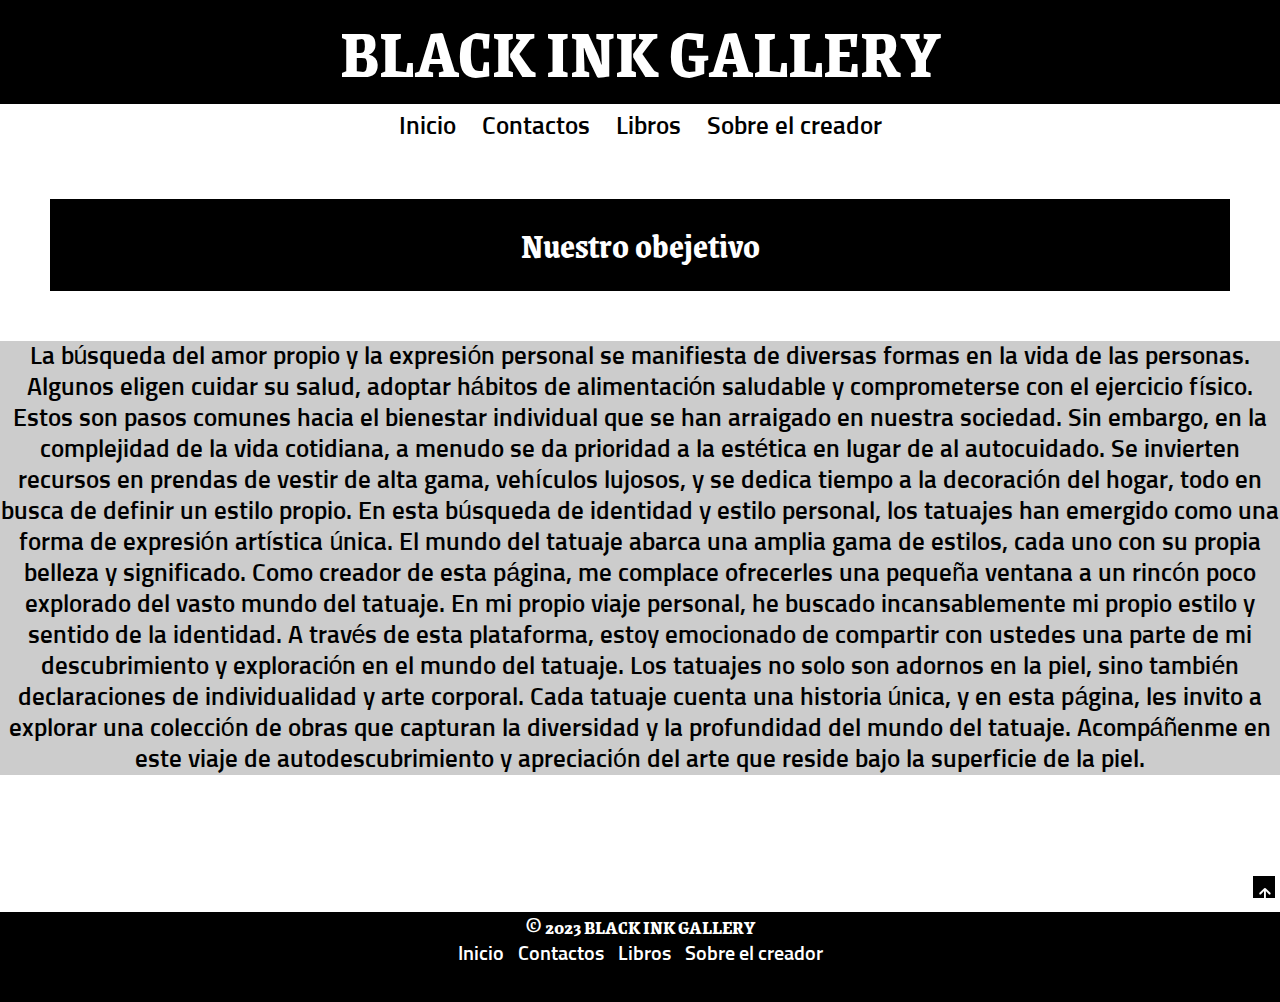
<file: pages/sobreelcreador.html>
<!DOCTYPE html>
<html lang="es">
<head>
    <meta charset="UTF-8">
    <meta name="viewport" content="width=device-width, initial-scale=1.0">
    <title>BLANK INK GALLERY</title>
    <link rel="stylesheet" href="https://cdn.jsdelivr.net/npm/bootstrap@4.6.2/dist/css/bootstrap.min.css" integrity="sha384-xOolHFLEh07PJGoPkLv1IbcEPTNtaed2xpHsD9ESMhqIYd0nLMwNLD69Npy4HI+N" crossorigin="anonymous">
    <link rel="stylesheet" href="../css/estilos.css">
    <link rel="stylesheet" href="https://cdnjs.cloudflare.com/ajax/libs/font-awesome/6.0.0-beta3/css/all.min.css">
    <link rel="icon" href="/multimedia/droplet-solid.ico" type="image/x-icon">
</head>
<body>
    <h1>BLACK INK GALLERY</h1>
    <header>
        <nav class="barra">
            <ul>
            <li><a href="../index.html">Inicio</a></li>
            <li><a href="contacto.html">Contactos</a></li> 
            <li><a href="libros.html">Libros</a></li>
            <li><a href="sobreelcreador.html">Sobre el creador</a></li>
            </ul>
        </nav>
    </header>   

    <h2>Nuestro obejetivo</h2>
    <div class="contenido">
        <p class="parrafos2">La búsqueda del amor propio y la expresión personal se manifiesta de diversas formas en la vida de las personas. Algunos eligen cuidar su salud, adoptar hábitos de alimentación saludable y comprometerse con el ejercicio físico. Estos son pasos comunes hacia el bienestar individual que se han arraigado en nuestra sociedad.

            Sin embargo, en la complejidad de la vida cotidiana, a menudo se da prioridad a la estética en lugar de al autocuidado. Se invierten recursos en prendas de vestir de alta gama, vehículos lujosos, y se dedica tiempo a la decoración del hogar, todo en busca de definir un estilo propio. 
            
            En esta búsqueda de identidad y estilo personal, los tatuajes han emergido como una forma de expresión artística única. El mundo del tatuaje abarca una amplia gama de estilos, cada uno con su propia belleza y significado. Como creador de esta página, me complace ofrecerles una pequeña ventana a un rincón poco explorado del vasto mundo del tatuaje.
            
            En mi propio viaje personal, he buscado incansablemente mi propio estilo y sentido de la identidad. A través de esta plataforma, estoy emocionado de compartir con ustedes una parte de mi descubrimiento y exploración en el mundo del tatuaje. 
            
            Los tatuajes no solo son adornos en la piel, sino también declaraciones de individualidad y arte corporal. Cada tatuaje cuenta una historia única, y en esta página, les invito a explorar una colección de obras que capturan la diversidad y la profundidad del mundo del tatuaje. Acompáñenme en este viaje de autodescubrimiento y apreciación del arte que reside bajo la superficie de la piel.
        </p>
    </div>
    

    <footer>
        <h4>&copy; 2023 BLACK INK GALLERY</h4>
        <nav class="barrabaja">
        <ul>
            <li><a href="../index.html">Inicio</a></li>
            <li><a href="contacto.html">Contactos</a></li> 
            <li><a href="libros.html">Libros</a></li>
            <li><a href="sobreelcreador.html">Sobre el creador</a></li>
        </ul>
        </nav>
    </footer>
    <a href="#" class="subir">
        <i class="fa-solid fa-arrow-up"></i>
    </a>
    <script src="https://cdn.jsdelivr.net/npm/jquery@3.5.1/dist/jquery.slim.min.js" integrity="sha384-DfXdz2htPH0lsSSs5nCTpuj/zy4C+OGpamoFVy38MVBnE+IbbVYUew+OrCXaRkfj" crossorigin="anonymous"></script>
    <script src="https://cdn.jsdelivr.net/npm/bootstrap@4.6.2/dist/js/bootstrap.bundle.min.js" integrity="sha384-Fy6S3B9q64WdZWQUiU+q4/2Lc9npb8tCaSX9FK7E8HnRr0Jz8D6OP9dO5Vg3Q9ct" crossorigin="anonymous"></script>
</body>
</html>
</file>
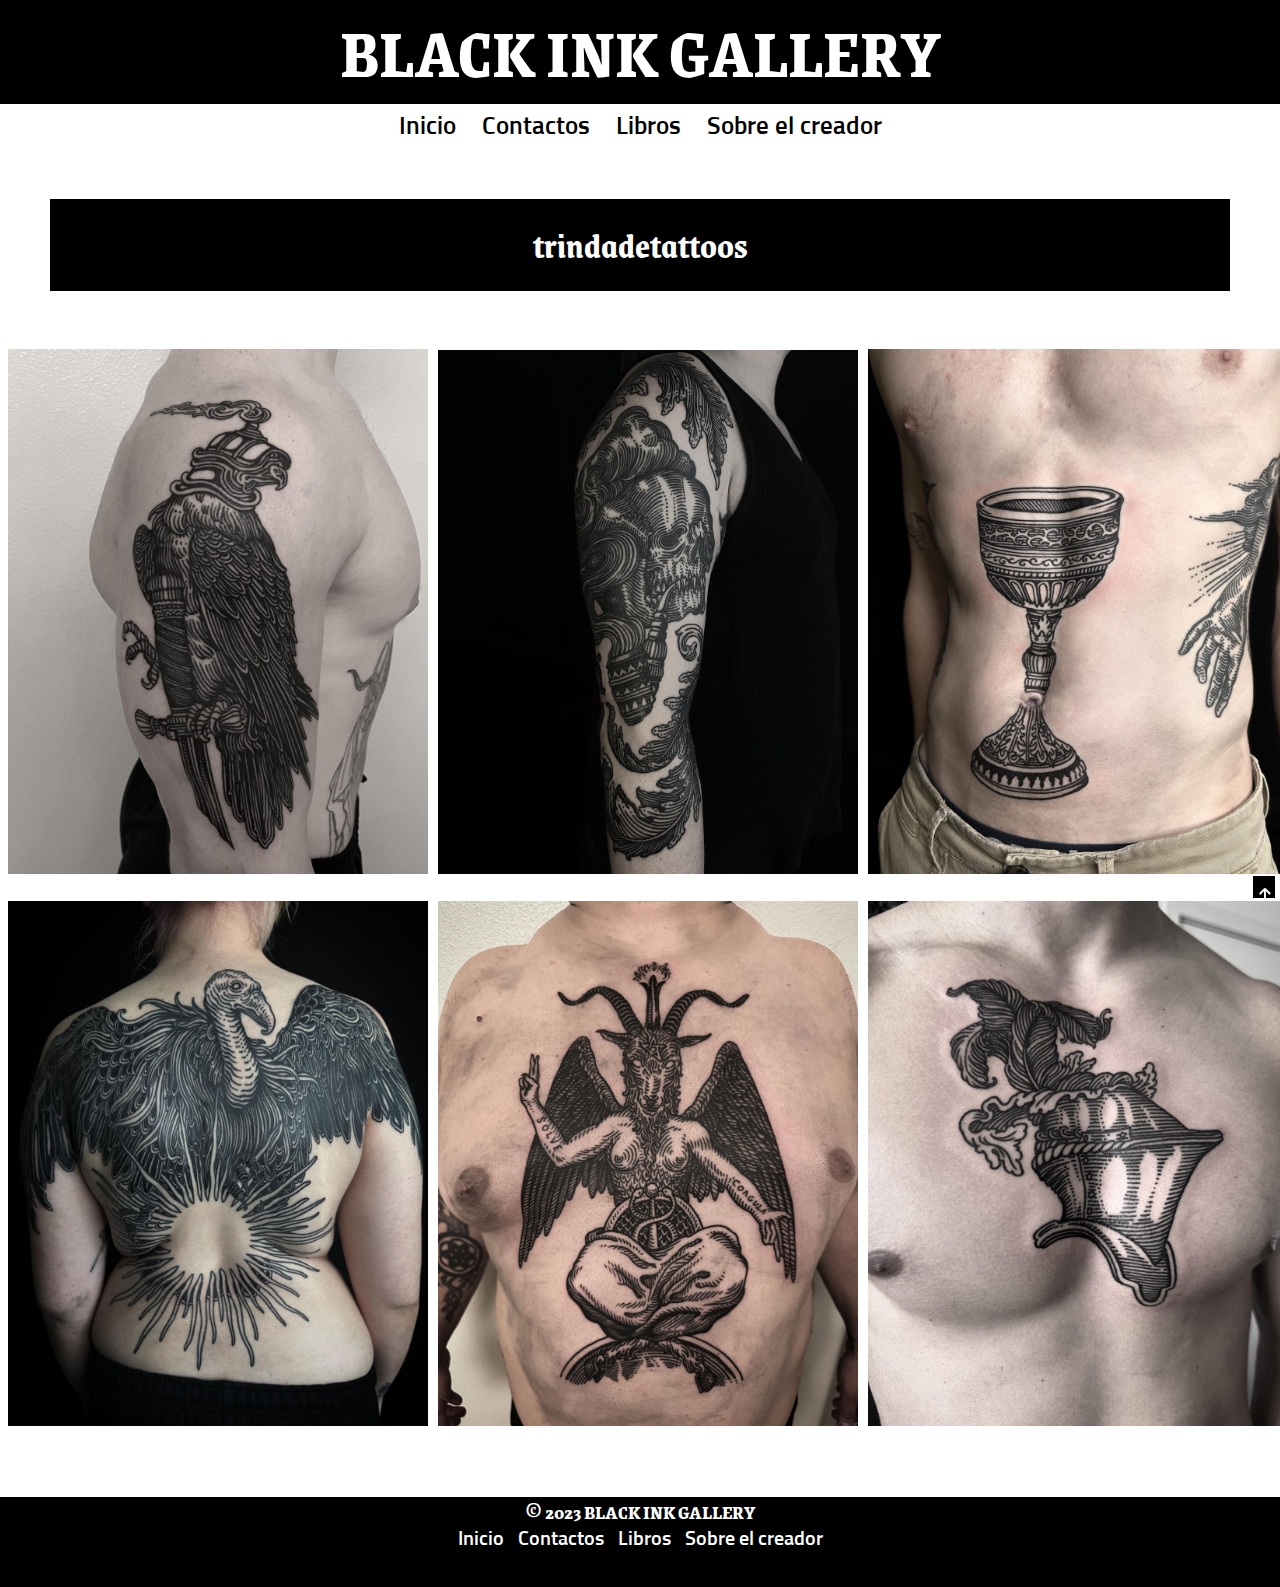
<file: pages/trindatattoo.html>
<!DOCTYPE html>
<html lang="es">
<head>
    <meta charset="UTF-8">
    <meta name="viewport" content="width=device-width, initial-scale=1.0">
    <title>BLACK INK GALLERY</title>
    <link rel="stylesheet" href="https://cdn.jsdelivr.net/npm/bootstrap@4.6.2/dist/css/bootstrap.min.css" integrity="sha384-xOolHFLEh07PJGoPkLv1IbcEPTNtaed2xpHsD9ESMhqIYd0nLMwNLD69Npy4HI+N" crossorigin="anonymous">
    <link rel="stylesheet" href="../css/estilos.css">
    <link rel="stylesheet" href="https://cdnjs.cloudflare.com/ajax/libs/font-awesome/6.0.0-beta3/css/all.min.css">
    <link rel="icon" href="/multimedia/droplet-solid.ico" type="image/x-icon">
</head>
<body>
    <h1>BLACK INK GALLERY</h1>
    <header>
        <nav class="barra">
            <ul>
            <li><a href="../index.html">Inicio</a></li>
            <li><a href="contacto.html">Contactos</a></li> 
            <li><a href="libros.html">Libros</a></li>
            <li><a href="sobreelcreador.html">Sobre el creador</a></li>
            </ul>
            </nav>
    </header>
    <h2>trindadetattoos</h2>

    <div class="imagenes">
    <img src="/multimedia/trindatattoo/320555952_144892485005184_4017485126689828970_n.jpg" class="galerias">
    <img src="/multimedia/trindatattoo/321086768_2094231160967286_1454767432986827925_n.jpg" class="galerias">
    <img src="/multimedia/trindatattoo/331331885_969195397403968_8391481672078839165_n.jpg" class="galerias">
    <img src="/multimedia/trindatattoo/340522846_763584801897260_441701661478712574_n.jpg" class="galerias">
    <img src="/multimedia/trindatattoo/343394126_1299767337280038_3410966561893910372_n.jpg" class="galerias">
    <img src="/multimedia/trindatattoo/352588839_216061607912809_2392739572537818903_n.jpg" class="galerias">
    </div>

    <footer>
        <h4>&copy; 2023 BLACK INK GALLERY</h4>
        <nav class="barrabaja">
        <ul>
            <li><a href="../index.html">Inicio</a></li>
            <li><a href="contacto.html">Contactos</a></li> 
            <li><a href="libros.html">Libros</a></li>
            <li><a href="sobreelcreador.html">Sobre el creador</a></li>
        </ul>
        </nav>
    </footer>
    <a href="#" class="subir">
        <i class="fa-solid fa-arrow-up"></i>
    </a>

    <script src="https://cdn.jsdelivr.net/npm/jquery@3.5.1/dist/jquery.slim.min.js" integrity="sha384-DfXdz2htPH0lsSSs5nCTpuj/zy4C+OGpamoFVy38MVBnE+IbbVYUew+OrCXaRkfj" crossorigin="anonymous"></script>
    <script src="https://cdn.jsdelivr.net/npm/bootstrap@4.6.2/dist/js/bootstrap.bundle.min.js" integrity="sha384-Fy6S3B9q64WdZWQUiU+q4/2Lc9npb8tCaSX9FK7E8HnRr0Jz8D6OP9dO5Vg3Q9ct" crossorigin="anonymous"></script>
</body>
</html>
</file>
<file: css/estilos.css>
@import url("https://fonts.googleapis.com/css2?family=Georama:wght@300&family=Grenze&family=Grenze+Gotisch&family=Sunflower:wght@300&display=swap");
/* font-family: 'Georama', sans-serif;

font-family: 'Grenze Gotisch', cursive;

font-family: 'Grenze', serif;

font-family: 'Sunflower', sans-serif; */
.prueba {
    display: grid;
    height: 1500px;
    grid-template-columns: repeat(2, 1fr);
    grid-template-rows: repeat(2, 100%);
}

* {
    margin: 0;
    padding: 0;
    font-family: "Sunflower", sans-serif;
}

html {
    scroll-behavior: smooth;
}

main {
    height: calc(100vh - 80px);
    width: 100%;
    background-color: white;
}

h1 {
    text-align: center;
    font-family: "Grenze", serif;
    font-size: 70px;
    background-color: black;
    color: white;
}

h2 {
    font-family: "Grenze", serif;
    margin: 50px;
    font-size: 35px;
    text-align: center;
    padding: 20px;
    color: white;
    background-color: black;
}

.f-letter::first-letter {
    color: #000;
    font-size: 25px;
    font-family: "Sunflower", sans-serif;
}

a {
    text-decoration: none;
    font-size: 25px;
    color: #000;
}

a:visited {
    color: none;
}

a:hover {
    color: #870e0e;
    text-decoration: underline;
}

a:active {
    color: #870e0e;
    text-decoration: none;
}

.barra a {
    text-decoration: none;
    color: black;
    padding: 10px;
}

.barra {
    text-align: center;
    font-size: 25px;
    font-family: font-family "Georama", sans-serif;
    margin: 7px;
}

.barra a:hover {
    background-color: black;
    color: white;
}

.barra ul {
    list-style: none;
}

.barra ul li {
    display: inline-block;
}

.introduccion {
    text-align: center;
    font-size: 21px;
    width: 60%;
    margin-top: 18px;
    margin-bottom: 50px;
    padding: 20px;
    margin-left: 20%;
}

cite {
    font-family: "Grenze", serif;
}

.imagenesperfil {
    --g: 2.3px;
    --b: 5px;
    --c: #000000;
    padding: calc(var(--g) + var(--b));
    --_c: #0000 0 25%, var(--c) 0 50%;
    --_g1: repeating-linear-gradient(90deg ,var(--_c)) repeat-x;
    --_g2: repeating-linear-gradient(180deg,var(--_c)) repeat-y;
    background: var(--_g1) var(--_p, 25%) 0, var(--_g2) 0 var(--_p, 125%), var(--_g1) var(--_p, 125%) 100%, var(--_g2) 100% var(--_p, 25%);
    background-size: 200% var(--b), var(--b) 200%;
    cursor: pointer;
    filter: grayscale(50%);
    transition: 0.3s;
}

.imagenesperfil:hover {
    --_p: 75%;
    filter: grayscale(0%);
}

.fotosprincipal {
    display: grid;
    grid-template-columns: 1fr 1fr;
    gap: 20px;
    justify-content: center;
}

.columna {
    display: grid;
    gap: 20px;
}

.itemimportante {
    display: flex;
    flex-direction: column;
    gap: 10px;
    align-items: center;
}

.imagenesperfil {
    height: 560px;
    width: 480px;
}

.parrafos {
    padding: 15px;
    text-align: center;
    font-size: 22px;
    font-family: "Georama", sans-serif;
    border: 2px solid black;
}

.parrafos2{
    text-align: center;
    font-size: 25px;
    background-color: #ccc;
}

.galerias {
    height: 560px;
    width: 435px;
    padding: 2%;
    max-width: 100%;
    height: auto;
}

.imagenes {
    display: grid;
    grid-template-columns: repeat(3, 1fr);
    gap: 10px;
    margin-bottom: 50px;
}

.imagenes > * {
    margin: auto;
}

.librostatto {
    display: grid;
    justify-content: center;
}

.libroslink {
    display: grid;
    grid-template-columns: 1fr 1fr 1fr;
    gap: 60px;
}

.fotoslibros {
    --g: 2.3px;
    --b: 5px;
    --c: #000000;
    padding: calc(var(--g) + var(--b));
    --_c: #0000 0 25%, var(--c) 0 50%;
    --_g1: repeating-linear-gradient(90deg ,var(--_c)) repeat-x;
    --_g2: repeating-linear-gradient(180deg,var(--_c)) repeat-y;
    background: var(--_g1) var(--_p, 25%) 0, var(--_g2) 0 var(--_p, 125%), var(--_g1) var(--_p, 125%) 100%, var(--_g2) 100% var(--_p, 25%);
    background-size: 200% var(--b), var(--b) 200%;
    cursor: pointer;
    filter: grayscale(50%);
    transition: 0.3s;
    margin: 10%;
}

h4 {
    text-align: center;
    font-family: "Grenze", serif;
    background-color: black;
    color: white;
}

input {
    border-radius: 10px;
    text-align: justify;
    padding: 3px;
    border: #000000;
    font-size: 12px;
    box-shadow: gray;
}

body {
    display: flex;
    flex-direction: column;
    min-height: 100vh;
    margin: 0;
    padding: 0;
    position: relative;
    padding-bottom: 8%;
}

.container {
    flex: 1;
    background-color: #f0f0f0;
    padding: 20px;
    border-radius: 10px;
}

#pagina-contacto.container {
    display: flex;
    flex-direction: column;
    align-items: center;
    justify-content: center;
    height: 50vh;
    text-align: center;
}

.container label {
    color: #000;
}

.container input[type=text],
.container input[type=email],
.container textarea {
    background-color: #fff;
    color: #000;
    border: 1px solid #000;
    border-radius: 5px;
    padding: 5px;
    margin-bottom: 10px;
}

.container button[type=submit] {
    background-color: #000;
    color: #fff;
    border: none;
    border-radius: 5px;
    padding: 10px 20px;
    cursor: pointer;
}

footer {
    position:absolute;
    bottom: 0;
    width: 100%;
    height: 90px;
    text-align: center;
    background-color: black;
    color: white;
}

.barrabaja {
    text-align: center;
    font-family: font-family "Georama", sans-serif;
    color: white;
}

.barrabaja a {
    text-decoration: none;
    color: white;
    margin: 5px;
}

.barrabaja a:hover {
    background-color: black;
    color: white;
}

.barrabaja ul {
    list-style: none;
}

.barrabaja ul li {
    display: inline-block;
}

.subir {
    height: 40px;
    width: 40px;
    background-color: black;
    color: white;
    position: fixed;
    right: 40px;
    bottom: 40px;
    font-size: 25px;
    text-align: center;
    line-height: 40px;
}

body::-webkit-scrollbar {
    width: 8px;
}

body::-webkit-scrollbar-thumb {
    background-color: #ccc;
    border-radius: 4px;
}

body::-webkit-scrollbar-button {
    background-color: #f0f0f0;
}

body::-webkit-scrollbar-track {
    background-color: #f5f5f5;
}

body::-webkit-scrollbar-track-piece {
    background-color: #f5f5f5;
}

body::-webkit-scrollbar-corner {
    background-color: #f5f5f5;
}

@media only screen and (max-width: 970px) {
    .fotosprincipal {
    grid-template-columns: 1fr;
    padding: 25%;
    }
    .imagenesperfil {
    width: 100%;
    height: auto;
    }
}

@media only screen and (min-width: 320px){
    .fotosprincipal{
        margin-bottom: 50px;
    }
    }
    h4{
        font-size: 20px;
    }
    .barrabaja a{
        font-size: 20px;
    }
    .subir{
        position: fixed;
        right: 5px;
        bottom: 2px;
        font-size: 15px;
        height: 22px;
        width: 22px;
        text-align: center;
    }
    .libroslink{
        grid-template-columns: 1fr;
        padding-bottom: 2%;
    }
/*# sourceMappingURL=estilos.css.map */
</file>
